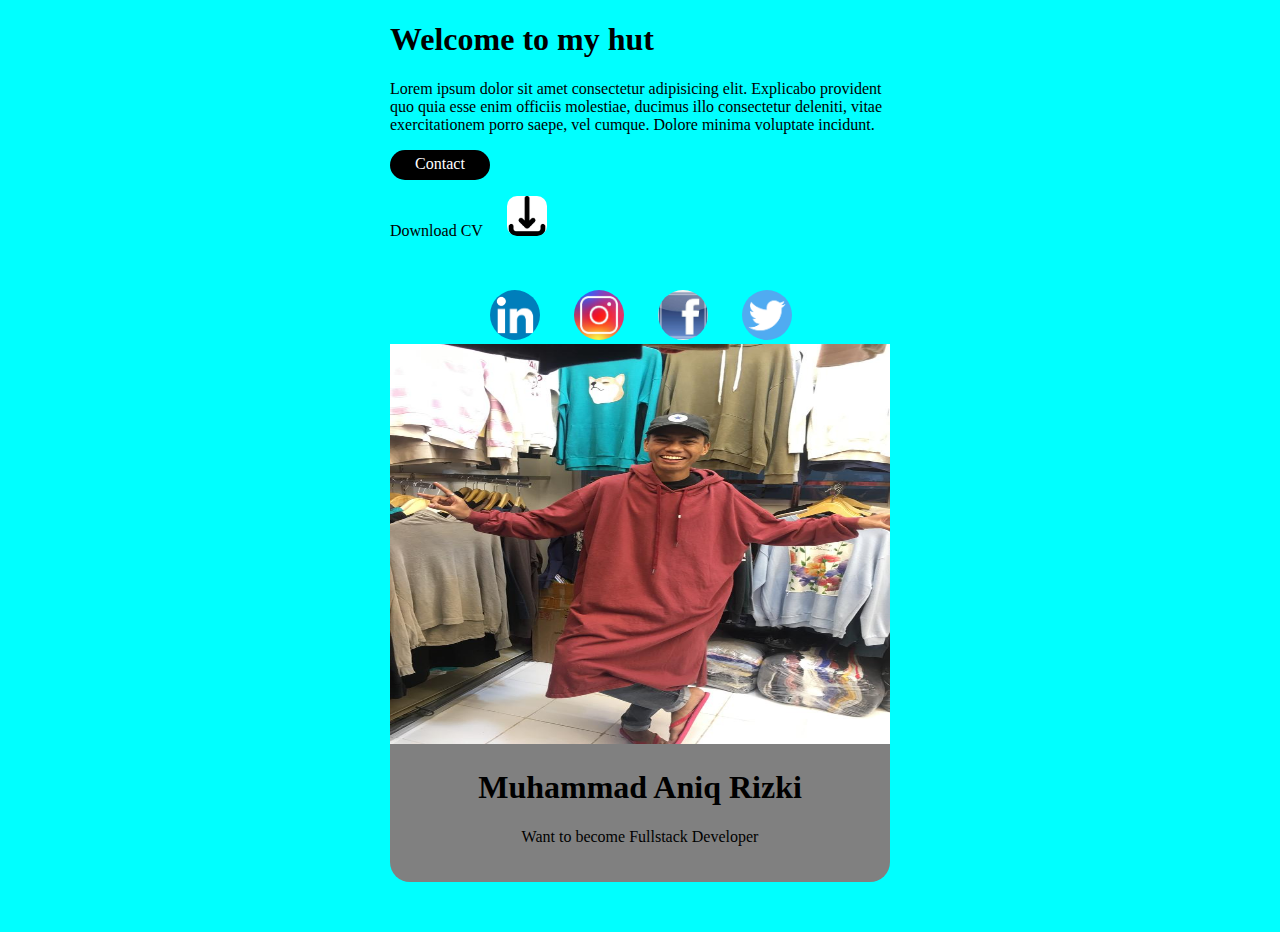
<file: index.html>
<!DOCTYPE html>
<html lang="en">
<head>
    <meta charset="UTF-8">
    <meta name="viewport" content="width=device-width, initial-scale=1.0">
    <title>Card</title>
</head>
<body style="background-color: aqua;">
<div style="margin: auto; 
width: 500px;

">

    <h1>Welcome to my hut</h1>

<p>Lorem ipsum dolor sit amet consectetur adipisicing elit. Explicabo provident quo quia esse enim officiis molestiae, ducimus illo consectetur deleniti, vitae exercitationem porro saepe, vel cumque. Dolore minima voluptate incidunt.

</p>

<div style="background-color: black; 
color: white;
height: 30px;
width: 100px;
border-radius: 40px;
;
">
    <a href="#" style="text-align: center;
    padding: 5px;
    display: block;
    text-decoration: none;
    color: white;">Contact</a>
</div>

<div style="margin-bottom: 50px;">
    
<p><span style="margin-right: 20px;">Download CV</span>
      <a href="#"> <img style="height: 40px;border-radius: 10px;" src="cv2.png" alt="CV"></a>
</p>

</div>

<div>
<a style="margin-right: 30px; margin-left: 100px;" href="#"><img style="width: 50px;height: 50px;border-radius: 100%;" src="in.png" alt="linkedin"></a>
<a style="margin-right: 30px;" href="https://instagram.com/paniq_atd?igshid=OGQ5ZDc2ODk2ZA==" target="_blank"><img style="width: 50px; height: 50px;border-radius: 100%" src="ig.jpeg" alt="Instagram"></a>
<a style="margin-right: 30px;" href="https://www.facebook.com/muhammad.a.rizqi.7" target="_blank"><img style="width: 50px; height: 50px;border-radius: 100%" src="fb.jpeg" alt="facebook"></a>
<a style="margin-right: 30px;" href="#"><img style="width: 50px; height: 50px;border-radius: 100%" src="twt.png" alt="twittet"></a>
</div>

<div style="box-shadow: 20px black; background-color: grey; border-radius: 20px; margin-bottom: 50px;padding-bottom: 20px;">
    <img style="width: 500px;height: 400px;" src="my.jpg" alt="me">
    <p><h1 style="text-align: center;">Muhammad Aniq Rizki</h1></p>
    <p style="text-align: center;">Want to become Fullstack Developer</p>
</div>

</div>

    
</body>
</html>
</file>
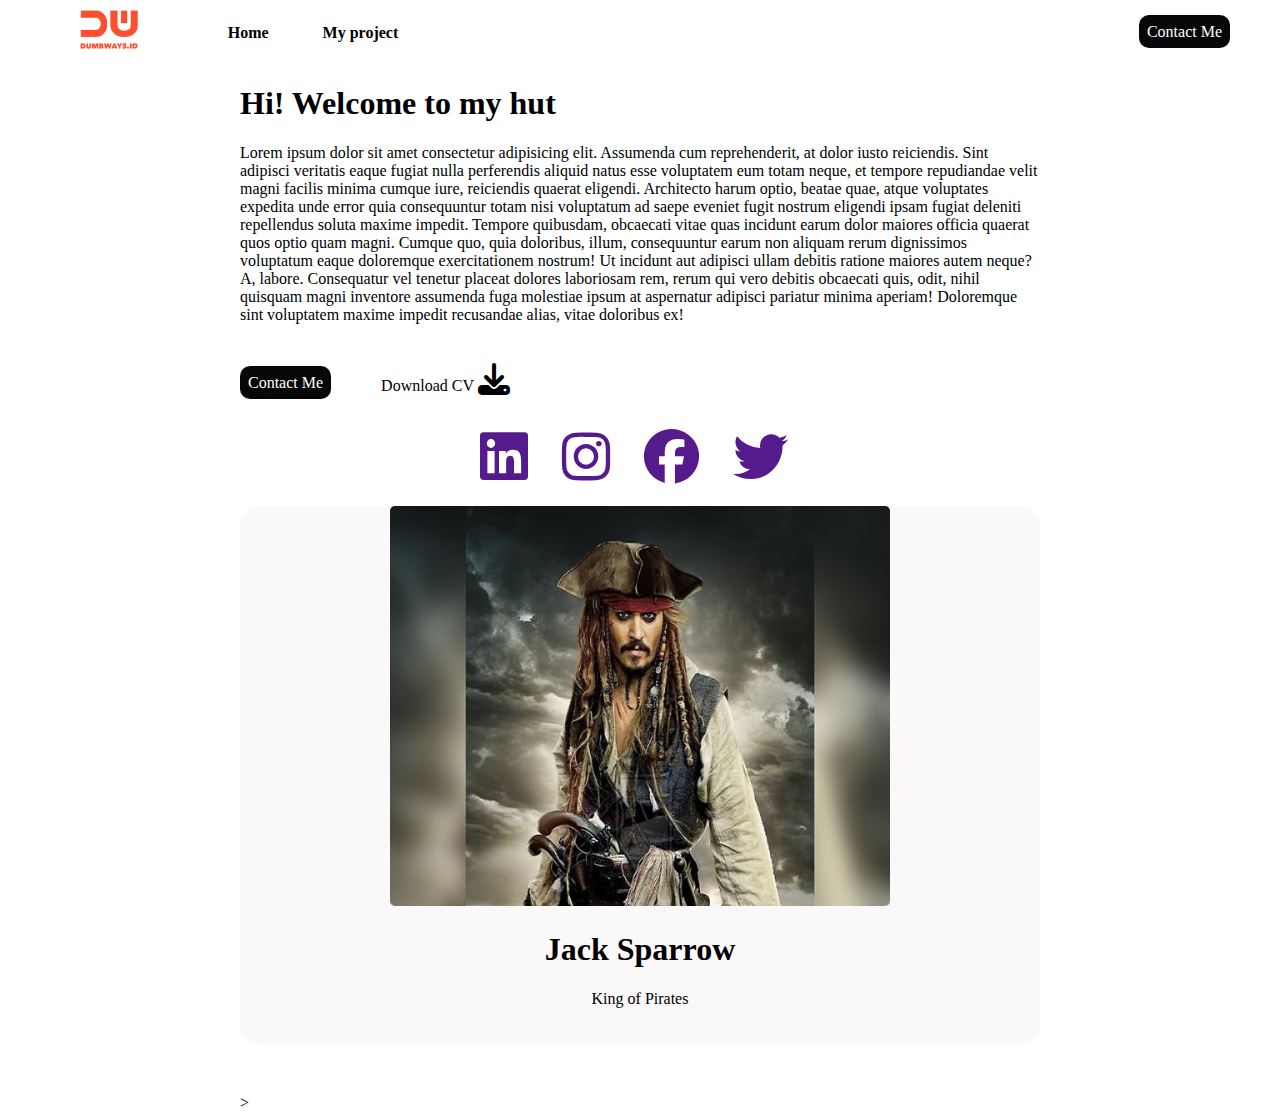
<file: Card-home.html>
<!DOCTYPE html>
<html lang="en">
<head>
    <!-- <meta charset="UTF-8"> -->
    <meta name="viewport" content="width=device-width, initial-scale=1.0">
    <link rel="stylesheet" href="https://cdnjs.cloudflare.com/ajax/libs/font-awesome/6.4.2/css/all.min.css">
    <link rel="stylesheet" href="./assets/css/style.css">
    <title>Card Home</title>
</head>


<body>

    <nav>
        <!-- nav-left -->
    <div class="nav-left">
        <div class="img-nav">
        <a href="https://dumbways.id/" target="_blank"><img src="assets/img/dw.png" alt="logo"></a>
    </div>
    
<div>
    <ul>
        <li><a class="bars11" href="Card-home.html">Home</a></li>
        <li><a class="bars11" href="my-project.html">My project</a></li>
    </ul>
</div>

    </div>
        <!-- nav right -->
        <div class="nav-right">

        <div><a class="bars11" href="Contact-me.html">Contact Me</a></div>
    </div>

    <div class="nav-right" id="barsmenu">
        <button class="humberger-button" onclick="openhumberger()">
          <i class="fa-solid fa-bars"></i>
        </button>

</nav>

<div class="humberger-nav-container" id="humberger-nav-container">
    <a href="Card-home.html" class="home-active">Home</a>
    <a href="my-project.html">My project</a>
    <a href="Contact-me.html">Contact Me</a>
  </div>

<!-- nav-end -->



<div class="container">
        <h1>Hi! Welcome to my hut</h1>
    <div class="about">
        <p>Lorem ipsum dolor sit amet consectetur adipisicing elit. Assumenda cum reprehenderit, at dolor iusto reiciendis. Sint adipisci veritatis eaque fugiat nulla perferendis aliquid natus esse voluptatem eum totam neque, et tempore repudiandae velit magni facilis minima cumque iure, reiciendis quaerat eligendi. Architecto harum optio, beatae quae, atque voluptates expedita unde error quia consequuntur totam nisi voluptatum ad saepe eveniet fugit nostrum eligendi ipsam fugiat deleniti repellendus soluta maxime impedit. Tempore quibusdam, obcaecati vitae quas incidunt earum dolor maiores officia quaerat quos optio quam magni. Cumque quo, quia doloribus, illum, consequuntur earum non aliquam rerum dignissimos voluptatum eaque doloremque exercitationem nostrum! Ut incidunt aut adipisci ullam debitis ratione maiores autem neque? A, labore. Consequatur vel tenetur placeat dolores laboriosam rem, rerum qui vero debitis obcaecati quis, odit, nihil quisquam magni inventore assumenda fuga molestiae ipsum at aspernatur adipisci pariatur minima aperiam! Doloremque sint voluptatem maxime impedit recusandae alias, vitae doloribus ex!</p>
    </div>

    <div class="me" style="display: flex;">
            <div>
                <a href="Contact-me.html">Contact Me</a>
            </div>
            <div style="margin-left: 50px; margin-top: -27px;">
                <p>Download CV <i class="fa-solid fa-download fa-2x"></i></p>
            </div>
    </div>

<div class="sosmed">
    <ul>
        <a href=""><li><i class="fa-brands fa-linkedin"></i></li></a>
        <a href=""><li><i class="fa-brands fa-instagram"></i></li></a>
        <a href=""><li><i class="fa-brands fa-facebook"></i></li></a>
        <a href=""><li><i class="fa-brands fa-twitter"></i></li></a>

    </ul>
    <div class="card-jack" style ="border-radius: 5px; box-shadow: 20px black; background-color: rgb(250, 248, 248); border-radius: 20px; margin-bottom: 50px;padding-bottom: 20px;">
        <img style="border-radius: 5px; margin-left: 150px; width: 500px;height: 400px;" src="./assets/img/jack.jpg" alt="me">
        <p><h1 style="text-align: center;">Jack Sparrow</h1></p>
        <p style="text-align: center;">King of Pirates</p>
    </div>>


</div>

<script src="./assets/js/bar-home.js"></script>
    
</body>
</html>
</file>
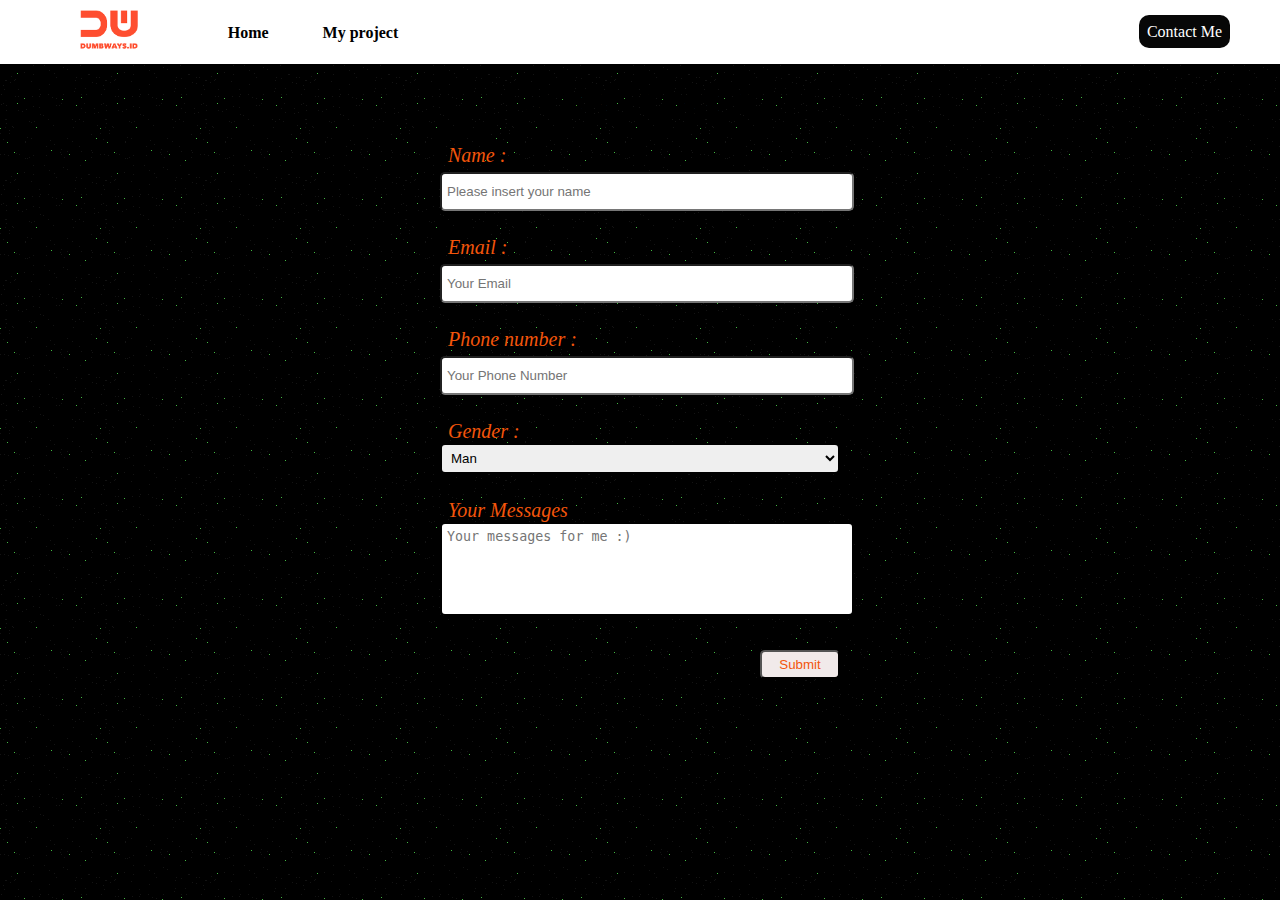
<file: Contact-me.html>
<!DOCTYPE html>
<html lang="en">
<head>
    <meta charset="UTF-8">
    <meta name="viewport" content="width=device-width, initial-scale=1.0">
    <title>Contact Me</title>
    <link rel="stylesheet" href="assets/css/style2.css">
    <link rel="stylesheet" href="https://cdnjs.cloudflare.com/ajax/libs/font-awesome/6.4.2/css/all.min.css">
</head>
<body>

    <nav>
        <!-- nav-left -->
    <div class="nav-left">
        <div class="img-nav">
        <a href="https://dumbways.id/" target="_blank"><img src="assets/img/dw.png" alt="logo"></a>
    </div>
    
<div>
    <ul>
        <li><a class="bars11" href="Card-home.html">Home</a></li>
        <li><a class="bars11" href="my-project.html">My project</a></li>
    </ul>
</div>

    </div>
        <!-- nav right -->
        <div class="nav-right">

        <div><a class="bars11" href="Contact-me.html">Contact Me</a></div>
    </div>

    <div class="nav-right" id="barsmenu">
        <button class="humberger-button" onclick="openhumberger()">
          <i class="fa-solid fa-bars"></i>
        </button>

</nav>

<div class="humberger-nav-container" id="humberger-nav-container">
    <a href="Card-home.html">Home</a>
    <a href="my-project.html">My project</a>
    <a href="Contact-me.html" class="cm-active">Contact Me</a>
  </div>

<!-- nav-end -->


<div class="main">
<h1>GET IN TOUCH</h1>

<!-- form -->
<form >
    <label for="name">Name :</label>
    <input type="text" name="name" id="name" placeholder="Please insert your name">

    <label for="email">Email :</label>
    <input type="email" name="email" id="email" placeholder="Your Email">

    <label for="tlp">Phone number :</label>
    <input type="text" name="tlp" id="tlp" placeholder="Your Phone Number">

    <label for="gender">Gender :</label>
<select id="gender" name="gender">
    
    <option value="pria">Man</option>
    <option value="Wanita">Women</option>
    <option value="Hybrid">Hybrid</option>
  
</select>

<label for="TA">Your Messages</label>
<textarea placeholder="Your messages for me :)" name="TA" id="TA"></textarea>


<div class="button">
    <button type="button" onclick="getData()">Submit</button>
</div>

</form>

</div>

<script src="assets/js/script.js"></script>
</body>

</html>
</file>
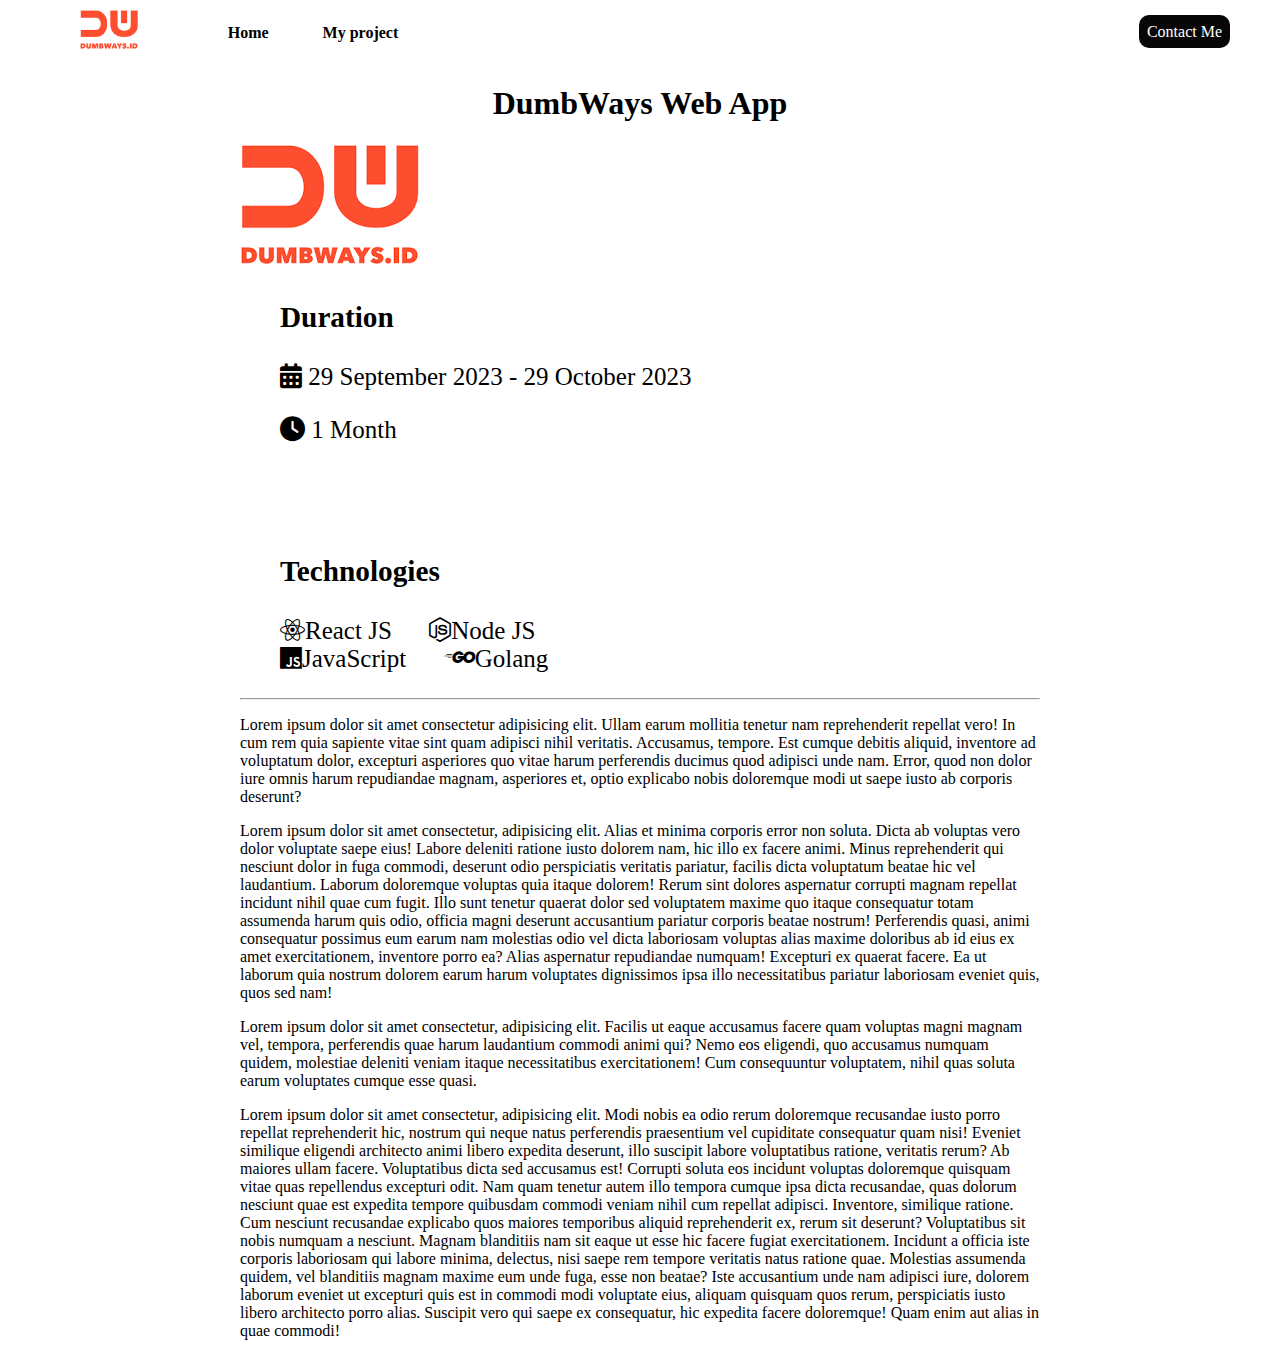
<file: index-home.html>
<!DOCTYPE html>
<html lang="en">
<head>
    <meta charset="UTF-8">
    <meta name="viewport" content="width=device-width, initial-scale=1.0">
    <title>Home</title>
    <link rel="stylesheet" href="assets/css/style.css">
    <link rel="stylesheet" href="assets/font-awesome/css/all.min.css">
</head>
<body>

<nav>
        <!-- nav-left -->
    <div class="nav-left">
        <div class="img-nav">
        <a href="https://dumbways.id/" target="_blank"><img src="assets/img/dw.png" alt="logo"></a>
    </div>
    
<div>
    <ul>
        <li><a href="index-home.html">Home</a></li>
        <li><a href="my-project.html">My project</a></li>
    </ul>
</div>

    </div>
        <!-- nav right -->
        <div class="nav-right">

        <div class="me"><a href="Contact-me.html">Contact Me</a></div>

    </div>

</nav>

<!-- nav-end -->

<h1 style="text-align: center;">DumbWays Web App</h1>

<div class="container">
    <div class="header">
    <!-- head left -->
            <div>
                    <img class="image1" src="assets/img/dw.png" alt="img">
            </div>  

    <!-- head right -->
            <div style="font-size: 25px;">
                <ul type="none">
                    <li><h3>Duration</h3></li>
                    <li><i class="fa-solid fa-calendar-days"></i> 29 September 2023 - 29 October 2023</p></li>
                    <li><i class="fa-solid fa-clock"></i> 1 Month</li>
                </ul>

                <br><br>
        <ul type="none">
                <li><h3>Technologies</h3></li>
              
                
                <li><i class="fa-brands fa-react"></i>React JS &emsp;
                <i class="fa-brands fa-node-js"></i>Node JS</li>
                <li><i class="fa-brands fa-js"></i>JavaScript &emsp;
                <i class="fa-brands fa-golang"></i>Golang</li>
                    
                
        </ul>  
            </div>   
    </div>

     <hr>
     <p>Lorem ipsum dolor sit amet consectetur adipisicing elit. Ullam earum mollitia tenetur nam reprehenderit repellat vero! In cum rem quia sapiente vitae sint quam adipisci nihil veritatis. Accusamus, tempore. Est cumque debitis aliquid, inventore ad voluptatum dolor, excepturi asperiores quo vitae harum perferendis ducimus quod adipisci unde nam. Error, quod non dolor iure omnis harum repudiandae magnam, asperiores et, optio explicabo nobis doloremque modi ut saepe iusto ab corporis deserunt?</p>
     <p>Lorem ipsum dolor sit amet consectetur, adipisicing elit. Alias et minima corporis error non soluta. Dicta ab voluptas vero dolor voluptate saepe eius! Labore deleniti ratione iusto dolorem nam, hic illo ex facere animi. Minus reprehenderit qui nesciunt dolor in fuga commodi, deserunt odio perspiciatis veritatis pariatur, facilis dicta voluptatum beatae hic vel laudantium. Laborum doloremque voluptas quia itaque dolorem! Rerum sint dolores aspernatur corrupti magnam repellat incidunt nihil quae cum fugit. Illo sunt tenetur quaerat dolor sed voluptatem maxime quo itaque consequatur totam assumenda harum quis odio, officia magni deserunt accusantium pariatur corporis beatae nostrum! Perferendis quasi, animi consequatur possimus eum earum nam molestias odio vel dicta laboriosam voluptas alias maxime doloribus ab id eius ex amet exercitationem, inventore porro ea? Alias aspernatur repudiandae numquam! Excepturi ex quaerat facere. Ea ut laborum quia nostrum dolorem earum harum voluptates dignissimos ipsa illo necessitatibus pariatur laboriosam eveniet quis, quos sed nam!</p>
     <p>Lorem ipsum dolor sit amet consectetur, adipisicing elit. Facilis ut eaque accusamus facere quam voluptas magni magnam vel, tempora, perferendis quae harum laudantium commodi animi qui? Nemo eos eligendi, quo accusamus numquam quidem, molestiae deleniti veniam itaque necessitatibus exercitationem! Cum consequuntur voluptatem, nihil quas soluta earum voluptates cumque esse quasi.</p>
     <p>Lorem ipsum dolor sit amet consectetur, adipisicing elit. Modi nobis ea odio rerum doloremque recusandae iusto porro repellat reprehenderit hic, nostrum qui neque natus perferendis praesentium vel cupiditate consequatur quam nisi! Eveniet similique eligendi architecto animi libero expedita deserunt, illo suscipit labore voluptatibus ratione, veritatis rerum? Ab maiores ullam facere. Voluptatibus dicta sed accusamus est! Corrupti soluta eos incidunt voluptas doloremque quisquam vitae quas repellendus excepturi odit. Nam quam tenetur autem illo tempora cumque ipsa dicta recusandae, quas dolorum nesciunt quae est expedita tempore quibusdam commodi veniam nihil cum repellat adipisci. Inventore, similique ratione. Cum nesciunt recusandae explicabo quos maiores temporibus aliquid reprehenderit ex, rerum sit deserunt? Voluptatibus sit nobis numquam a nesciunt. Magnam blanditiis nam sit eaque ut esse hic facere fugiat exercitationem. Incidunt a officia iste corporis laboriosam qui labore minima, delectus, nisi saepe rem tempore veritatis natus ratione quae. Molestias assumenda quidem, vel blanditiis magnam maxime eum unde fuga, esse non beatae? Iste accusantium unde nam adipisci iure, dolorem laborum eveniet ut excepturi quis est in commodi modi voluptate eius, aliquam quisquam quos rerum, perspiciatis iusto libero architecto porro alias. Suscipit vero qui saepe ex consequatur, hic expedita facere doloremque! Quam enim aut alias in quae commodi!</p>
     


</div>
    


</body>
</html>
</file>
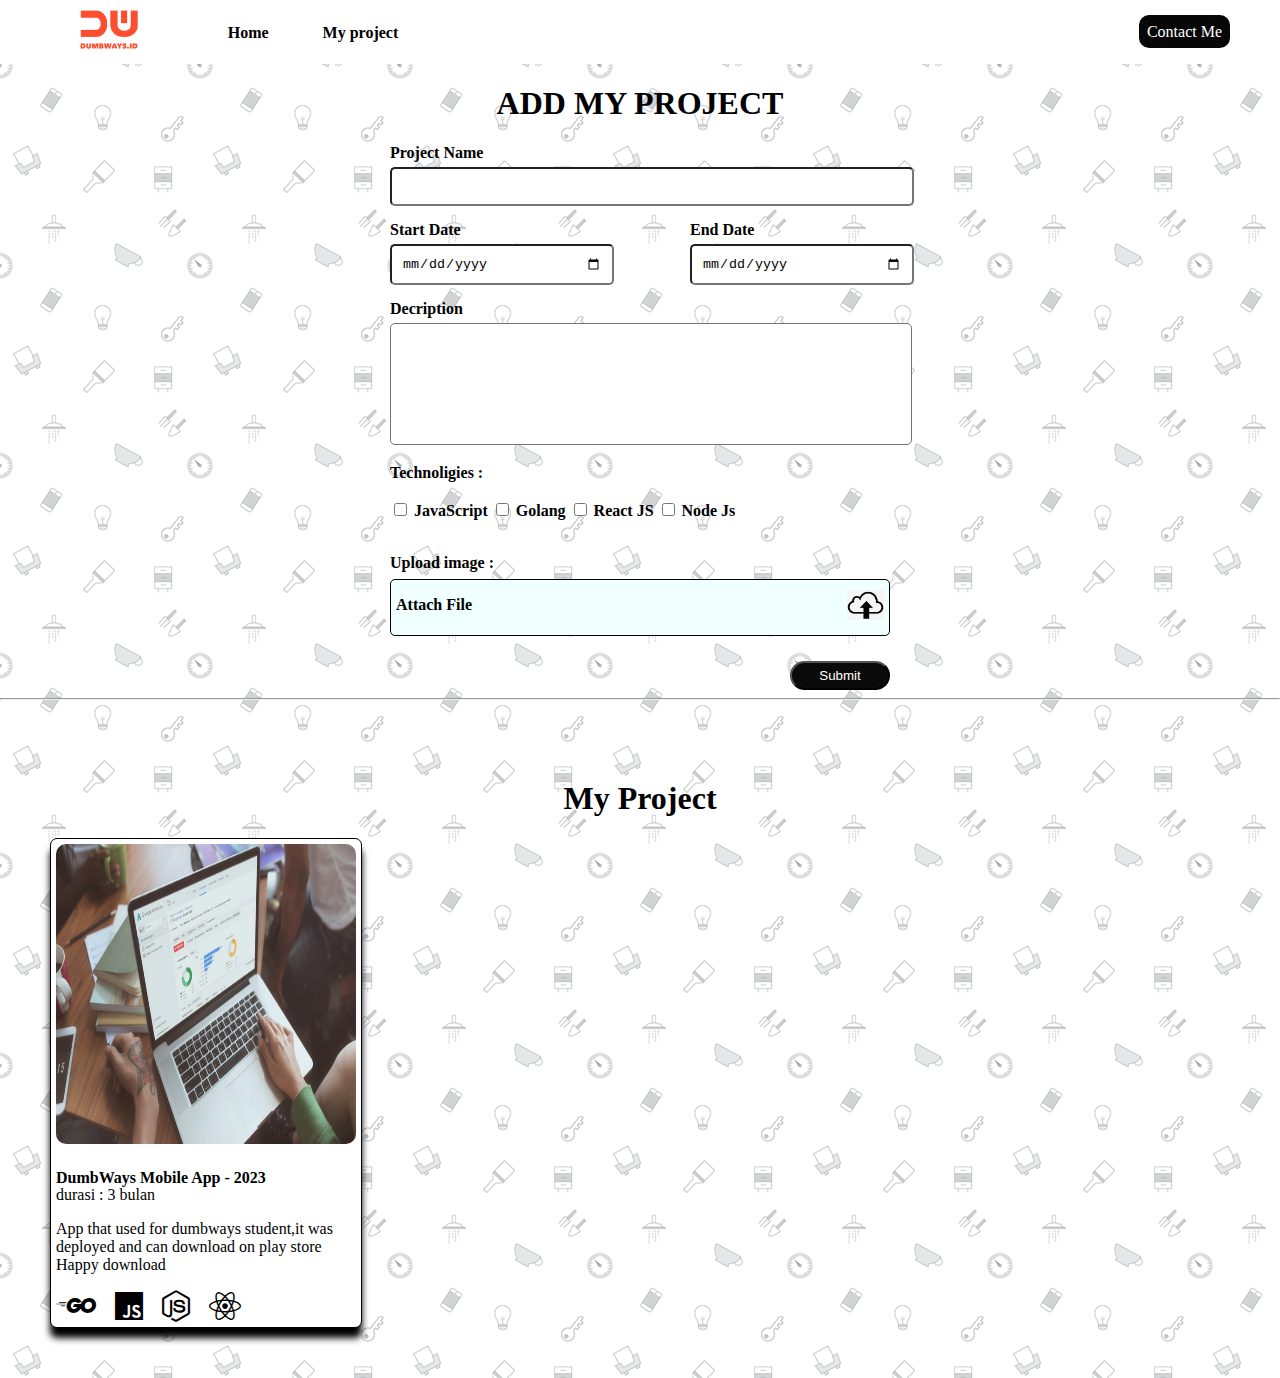
<file: my-project.html>
<!DOCTYPE html>
<html lang="en">
<head>
    <!-- <meta charset="UTF-8"> -->
    <meta name="viewport" content="width=device-width, initial-scale=1.0">
    <title>My project</title>
    <link rel="stylesheet" href="assets/css/mp.css">
    <link rel="stylesheet" href="https://cdnjs.cloudflare.com/ajax/libs/font-awesome/6.4.2/css/all.min.css">
</head>
<body>

    <nav>
        <!-- nav-left -->
    <div class="nav-left">
        <div class="img-nav">
        <a href="https://dumbways.id/" target="_blank"><img src="assets/img/dw.png" alt="logo"></a>
    </div>
    
<div>
    <ul>
        <li><a class="bars11" href="Card-home.html">Home</a></li>
        <li><a class="bars11" href="my-project.html">My project</a></li>
    </ul>
</div>

    </div>
        <!-- nav right -->
        <div class="nav-right">

        <div><a class="bars11" href="Contact-me.html">Contact Me</a></div>
    </div>

    <div class="nav-right" id="barsmenu">
        <button class="humberger-button" onclick="openhumberger()">
          <i class="fa-solid fa-bars"></i>
        </button>

</nav>

<div class="humberger-nav-container" id="humberger-nav-container">
    <a href="Card-home.html">Home</a>
    <a href="my-project.html" class="mp-active">My project</a>
    <a href="Contact-me.html">Contact Me</a>
  </div>

<!-- nav-end -->


<!-- form -->
<div class="formP">
    <form onsubmit="submitData(event)">
        <h1 style="text-align: center;">ADD MY PROJECT</h1>

        <div>
            <label for="projectname">Project Name</label>
            <input id="projectname" />
        </div>

        <div class="date">
            <div class="startdating">
                <label for="startdate">Start Date</label>
                <input id="startdate" type="date">
            </div>

            <div class="enddating">
            <label for="enddate">End Date</label>
            <input id="enddate" type="date">
            </div>

        </div>

          <div>
            <label for="Decription">Decription</label>
            <textarea id="Description"></textarea>
          </div>

          <div class="tech">
            <label for="">Technoligies :</label><br><br>

            <input type="checkbox" id="JavaScript" >
            <label for="JavaScript">JavaScript</label>
            
            <input type="checkbox" id="Golang" >
            <label for="Golang">Golang</label>
            
            <input type="checkbox" id="ReactJS" >
            <label for="ReactJS">React JS</label>

            <input type="checkbox" id="NodeJs">
            <label for="NodeJs">Node Js</label>
        </div>
<br>

        <label for="upimage">Upload image :</label>
        <div class="upload-image">
            
            <label for="upimage">
                <p>Attach File</p>
                <img src="./assets/img/upf.png" alt="file" /></label>
                
                <input id="upimage" type="file" hidden>
         </div>

         <div class="btn-submit">
            <button>Submit</button>
         </div>
           
    
    </form>
</div>
<hr>

<!-- card content -->
<div class="myproject" >
    <h1 style="text-align: center;">My Project</h1>

    <div id="box-project" class="box">

     <div class="newproject" id="newproject">
        <img src="./assets/img/aaaa.jpg" alt="contoh">
        <h4 style="margin-bottom: -1px;">DumbWays Mobile App - 2023</h4>
        durasi : 3 bulan
        <p>App that used for dumbways student,it was deployed and can download on play store Happy download</p>

            <div class="tech-i">
                <i id="Gol" class="fa-brands fa-golang fa-2x"></i>
                <i id="Jav" class="fa-brands fa-js fa-2x"></i>
                <i id="Nod" class="fa-brands fa-node-js fa-2x"></i>
                <i id="Rea" class="fa-brands fa-react fa-2x"></i>
            </div> 
        </div>
    </div>   
</div> 

<script src="assets/js/my-project.js"></script>
</body>
</html>
</file>
<file: assets/css/style.css>
.img-nav img{
    height: 40px;
    padding: 10px 0px;
    margin-right: 50px;
    margin-left: 80px;
}

body{margin: 0;
    background-color: rgb(255, 255, 255);
    

}

nav{
    display: flex;
    justify-content: space-between;
    background-color: rgb(255, 255, 255);
    align-items: center;
}
.nav-left {display: flex;
    justify-content: center;

}
.nav-left ul li {
    display: inline-block;
    margin-top: 8px;
    
}

.nav-left ul li a{
    text-decoration: none;
    margin-right: 50px;
    font-weight: bold;
    color: black;
    
}

.nav-left a:hover{
    color: orangered;

}

.nav-right{
    margin-right: 50px;
}

.nav-right a {
    text-decoration: none;
    background-color: rgb(7, 7, 7);
    padding: 8px;
    color:white;
    border-radius: 10px;
}

.nav-right  a:hover {
    color: white;
    background-color: orangered;
}


/* nav-end */


.container{
    width: 800px;
    margin: auto;
}

.container .about{
    margin-bottom: 50px;
}

.container .me a {
    text-decoration: none;
    background-color: rgb(7, 7, 7);
    padding: 8px;
    color:white;
    border-radius: 10px;
}

.container .me a:hover {
    color: white;
    background-color: orangered;
}

.container .sosmed a{
    text-decoration: none;
    font-size: 55px;
  margin-right: 30px;
}

.container .sosmed ul li {
    display: inline-block;

}

.container .sosmed ul{
    margin-left: 200px;
}

/* nav-hamburger */

#barsmenu{
    display: none;
}

#humberger-nav-container{
    display: none;
}

.humberger-nav-container a{
    text-decoration: none;
    display: flex;
    justify-content: center;
    align-items: center;
    color: rgb(241, 240, 240);
    background-color: gray;
    border: solid white 1px;
    padding: 10px;
}

.humberger-nav-container .home-active{
    background-color: orangered;
}

@media only screen and (max-width:670px){
   nav .bars11{
        display: none;
    }

    #barsmenu{
        display: block;
    }

    .container .sosmed ul{
        margin-left: 0px;
    }

    .humberger-button {
        background-color: transparent;
        border: none;
        cursor: pointer;
        color: #000000;
        font-size: 30px;
      }

      .container h1{
        text-align: center;
      }

   .container{
    width: 80%;
   }

   .card-jack img{
    position: relative;
    right: 150px;
   }
   
}
</file>
<file: assets/css/style2.css>
.img-nav img{
    height: 40px;
    padding: 10px 0px;
    margin-right: 50px;
    margin-left: 80px;
}

body{margin: 0;
    background-color: rgb(255, 255, 255);
    background-image: url(../img/darkness.webp);

}

nav{
    display: flex;
    justify-content: space-between;
    background-color: rgb(255, 255, 255);
    align-items: center;
}
.nav-left {display: flex;
    justify-content: center;

}
.nav-left ul li {
    display: inline-block;
    margin-top: 8px;
    
}

.nav-left ul li a{
    text-decoration: none;
    margin-right: 50px;
    font-weight: bold;
    color: black;
    
}

.nav-left a:hover{
    color: orangered;

}

.nav-right{
    margin-right: 50px;
}

.nav-right a {
    text-decoration: none;
    background-color: rgb(7, 7, 7);
    padding: 8px;
    color:white;
    border-radius: 10px;
}

.nav-right a:hover {
    color: white;
    background-color: orangered;
}


/* nav-end */

.main{
    margin: auto;
    width: 400px;
}

.main h1{
    text-align: center;
}

.main input{
    width: 100%;
    margin-bottom: 25px;
   padding: 5px;
   border-radius: 5px;
   margin-top: 5px;
   height: 25px;
   
}
.main select{
    width: 100%;
    place-items: none;
    margin-bottom: 25px;
    padding: 5px;
    border-radius: 5px;
    border: 2px solid;
    
}

.main textarea{
    resize: none;
    width: 100%;
    height: 80px;
    margin-bottom: 20px;
    border: 2px solid;
    border-radius: 5px;
    padding: 5px;
}

.main label{
    margin-left: 8px;
    line-height: bold;
    font-size: 20px;
    font-style: italic;
    color: rgb(243, 85, 11);
}

.main .button button  {
background-color: rgb(241, 234, 234);
color:  rgb(243, 85, 11);
padding: 5px;
margin-top: 10px;
border-radius: 5px;
width: 80px;
cursor: pointer;
} 
 
.main .button  {
    display: flex;
    justify-content: flex-end;

}


/* nav-hamburger */

#barsmenu{
    display: none;
}

#humberger-nav-container{
    display: none;
}

.humberger-nav-container a{
    text-decoration: none;
    display: flex;
    justify-content: center;
    align-items: center;
    color: rgb(241, 240, 240);
    background-color: gray;
    border: solid white 1px;
    padding: 10px;
}

.humberger-nav-container .cm-active{
    background-color: orangered;
}

@media only screen and (max-width:670px){
   nav .bars11{
        display: none;
    }

    #barsmenu{
        display: block;
    }

    .container .sosmed ul{
        margin-left: 0px;
    }

    .humberger-button {
        background-color: transparent;
        border: none;
        cursor: pointer;
        color: #000000;
        font-size: 30px;
      }
    }
</file>
<file: assets/css/mp.css>
.img-nav img{
    height: 40px;
    padding: 10px 0px;
    margin-right: 50px;
    margin-left: 80px;
}

body{margin: 0;
    background-color: rgb(255, 255, 255);
    background-image: url(../img/doodles.webp);

}

nav{
    display: flex;
    justify-content: space-between;
    background-color: rgb(255, 255, 255);
    align-items: center;
}
.nav-left {display: flex;
    justify-content: center;

}
.nav-left ul li {
    display: inline-block;
    margin-top: 8px;
    
}

.nav-left ul li a{
    text-decoration: none;
    margin-right: 50px;
    font-weight: bold;
    color: black;
    
}

.nav-left a:hover{
    color: orangered;

}

.nav-right{
    margin-right: 50px;
}

.nav-right a {
    text-decoration: none;
    background-color: rgb(7, 7, 7);
    padding: 8px;
    color:white;
    border-radius: 10px;
}

.nav-right a:hover {
    color: white;
    background-color: orangered;
}


/* nav-end */


/* form */
.formP {
    width:500px ;
    margin: auto;

}

form label{margin-bottom: 5px;
    font-weight: bold;
}

input,textarea{
width: 100%;
    padding: 10px;
    border-radius: 5px;
    margin-top: 5px;
    margin-bottom: 15px;
}

textarea{
    resize: none;
    height: 100px;
}
      /* date */
.date  {width: 100%;
display: flex;
justify-content: space-between;}

.startdating{
    width: 200px;
}

.enddating{
    width: 200px;
}

       /* tech */

.tech input ,label{ 
    all: revert;
    margin-bottom: 20px;
    cursor: pointer;
   }

   /* up image */
   .upload-image input{
    padding: 5px;
    margin-top: 5px;
    
   }
   .upload-image{
    border: solid 1px;
    background-color: azure;
    margin: 7px 0;
    padding: 0 5px;
    border-radius: 5px;
   }

   .upload-image label {
    display: flex;
    justify-content: space-between;
    align-items: center;
   }

   .upload-image img { 
    height: 30px;
   }



/* submit */
.btn-submit{
    display: flex;
    justify-content: flex-end;
    margin-top: 15px;
    
}

.btn-submit button {
   background-color: rgb(10, 10, 10);
    width: 100px;
    color: white;
   border-radius: 20px;
   cursor: pointer;
   padding: 5px;
   margin-top: 10px;
}




/* form end */

/* my project */
.myproject{
    padding: 50px;    
}
/* card project */
.newproject{
    width: 300px;
    /* display:block ; */
    padding: 5px;
    border: solid 1px;
    background-color: white;
    border-radius: 7px;
    box-shadow: 0 10px 7px 0;
    margin-right: 30px;
}

.myproject .newproject img{
    width:100%;
    height: 300px;
    border-radius: 10px; 
}


.tech-i i{
    letter-spacing: 15px;
}

body .myproject .box{
   display: flex;
   
}

/* nav-hamburger */

#barsmenu{
    display: none;
}

#humberger-nav-container{
    display: none;
}

.humberger-nav-container a{
    text-decoration: none;
    display: flex;
    justify-content: center;
    align-items: center;
    color: rgb(241, 240, 240);
    background-color: gray;
    border: solid white 1px;
    padding: 10px;
}

.humberger-nav-container .mp-active{
    background-color: orangered;
}

@media only screen and (max-width:670px){
   nav .bars11{
        display: none;
    }

    #barsmenu{
        display: block;
    }

    .container .sosmed ul{
        margin-left: 0px;
    }

    .humberger-button {
        background-color: transparent;
        border: none;
        cursor: pointer;
        color: #000000;
        font-size: 30px;
      }

      body .myproject .box{
        display: flex;
        flex-direction: column;
        
     }

     .newproject{
        margin-bottom: 10px;
     }
   
}
</file>
